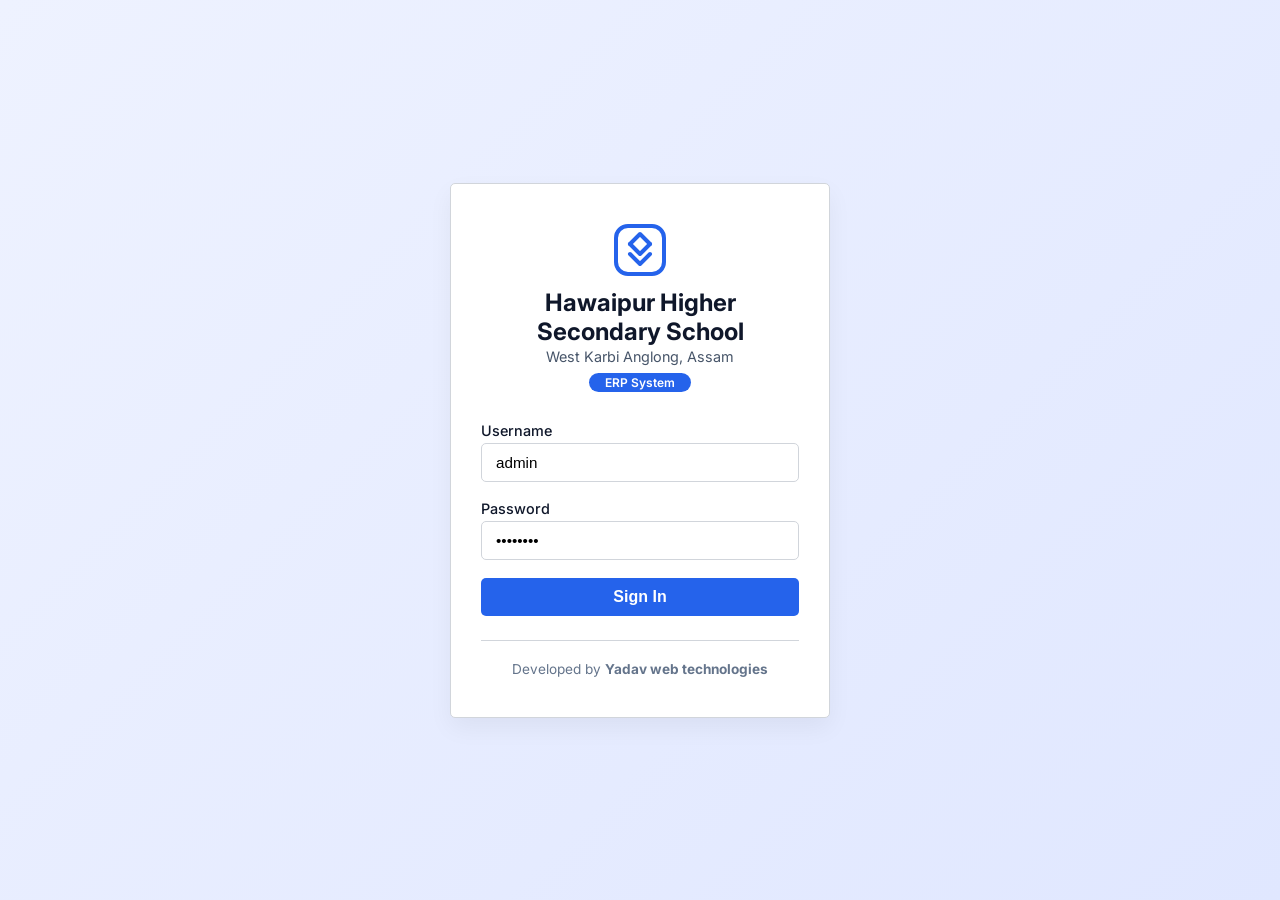
<file: index.html>
<!DOCTYPE html>
<html lang="en">
<head>
    <meta charset="UTF-8" />
    <meta name="viewport" content="width=device-width, initial-scale=1.0" />
    <title>Hawaipur Higher Secondary School - Login</title>
    <link rel="stylesheet" href="css/style.css" />
    <link href="https://fonts.googleapis.com/css2?family=Inter:wght@300;400;500;600;700;800&display=swap" rel="stylesheet" />
</head>
<body>
    <!-- Login Page -->
    <div class="login-page" id="loginPage">
        <div class="login-container">
            <div class="login-card">
                <div class="login-header">
                    <div class="login-logo">
                        <svg width="52" height="52" viewBox="0 0 52 52" fill="none">
                            <rect x="2" y="2" width="48" height="48" rx="12" stroke="#2563EB" stroke-width="4" />
                            <path d="M16 20L26 30L36 20" stroke="#2563EB" stroke-width="4" stroke-linecap="round" stroke-linejoin="round" />
                            <path d="M16 30L26 40L36 30" stroke="#2563EB" stroke-width="4" stroke-linecap="round" stroke-linejoin="round" />
                            <path d="M16 20L26 10L36 20" stroke="#2563EB" stroke-width="4" stroke-linecap="round" stroke-linejoin="round" />
                        </svg>
                    </div>
                    <h1>Hawaipur Higher Secondary School</h1>
                    <p class="school-subtitle">West Karbi Anglong, Assam</p>
                    <p class="erp-badge">ERP System</p>
                </div>
                <form class="login-form" id="loginForm">
                    <div class="form-group">
                        <label for="username">Username</label>
                        <input type="text" id="username" placeholder="Enter username" value="admin" />
                    </div>
                    <div class="form-group">
                        <label for="password">Password</label>
                        <input type="password" id="password" placeholder="Enter password" value="admin123" />
                    </div>
                    <button type="submit" class="btn-primary btn-block">Sign In</button>
                </form>
                <div class="login-footer">
                    <p>Developed by <strong>Yadav web technologies</strong></p>
                </div>
            </div>
        </div>
    </div>

    <!-- Spinner Overlay -->
    <div class="spinner-overlay" id="spinnerOverlay">
        <div class="spinner-container">
            <div class="spinner"></div>
            <p>Loading, please wait...</p>
        </div>
    </div>

    <script src="js/script.js"></script>
</body>
</html>
</file>
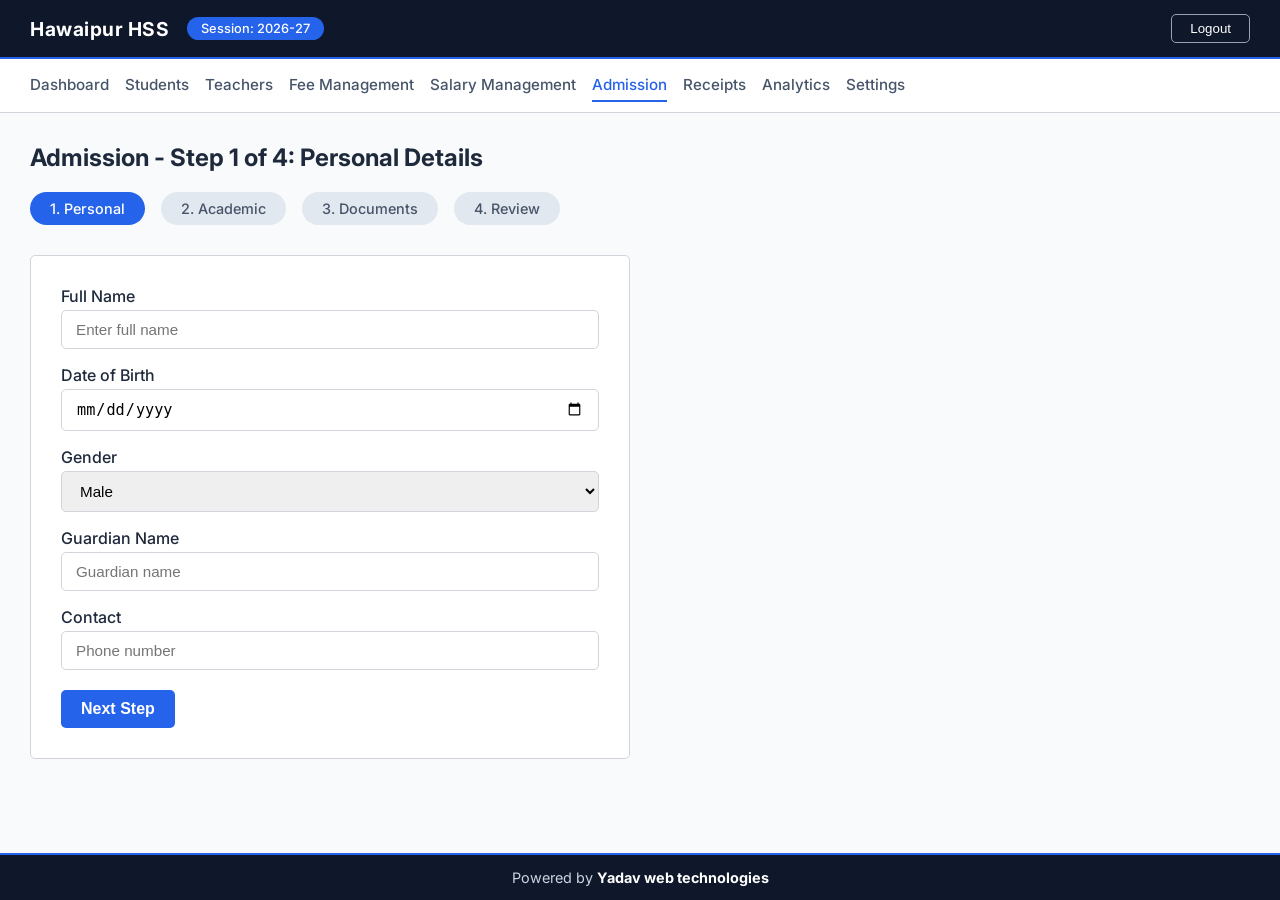
<file: admission-step1.html>
<!DOCTYPE html>
<html lang="en">
<head>
    <meta charset="UTF-8" />
    <meta name="viewport" content="width=device-width, initial-scale=1.0" />
    <title>Admission Step 1 - Hawaipur Higher Secondary School</title>
    <link rel="stylesheet" href="css/style.css" />
    <link rel="stylesheet" href="css/table.css" />
    <link rel="stylesheet" href="css/filter.css" />
    <link href="https://fonts.googleapis.com/css2?family=Inter:wght@300;400;500;600;700;800&display=swap" rel="stylesheet" />
</head>
<body>
    <header class="app-header">
        <div class="header-left">
            <div class="logo-text">Hawaipur HSS</div>
            <span class="session-badge">Session: 2026-27</span>
        </div>
        <div class="header-right">
            <button class="btn-logout" id="logoutBtn">Logout</button>
        </div>
    </header>

    <nav class="app-nav">
        <a href="dashboard.html" class="nav-link">Dashboard</a>
        <a href="students.html" class="nav-link">Students</a>
        <a href="teachers.html" class="nav-link">Teachers</a>
        <a href="fee-management.html" class="nav-link">Fee Management</a>
        <a href="salary-management.html" class="nav-link">Salary Management</a>
        <a href="admission-step1.html" class="nav-link active">Admission</a>
        <a href="receipts.html" class="nav-link">Receipts</a>
        <a href="analytics.html" class="nav-link">Analytics</a>
        <a href="settings.html" class="nav-link">Settings</a>
    </nav>

    <main class="app-main">
        <h2>Admission - Step 1 of 4: Personal Details</h2>
        <div class="admission-progress">
            <span class="step active">1. Personal</span>
            <span class="step">2. Academic</span>
            <span class="step">3. Documents</span>
            <span class="step">4. Review</span>
        </div>
        <form class="admission-form">
            <div class="form-group"><label>Full Name</label><input type="text" placeholder="Enter full name" /></div>
            <div class="form-group"><label>Date of Birth</label><input type="date" /></div>
            <div class="form-group"><label>Gender</label><select><option>Male</option><option>Female</option></select></div>
            <div class="form-group"><label>Guardian Name</label><input type="text" placeholder="Guardian name" /></div>
            <div class="form-group"><label>Contact</label><input type="text" placeholder="Phone number" /></div>
            <div class="form-actions">
                <button class="btn-primary" type="button" onclick="location.href='admission-step2.html'">Next Step</button>
            </div>
        </form>
    </main>

    <footer class="app-footer">
        <p>Powered by <strong>Yadav web technologies</strong></p>
    </footer>

    <script src="js/script.js"></script>
</body>
</html>
</file>
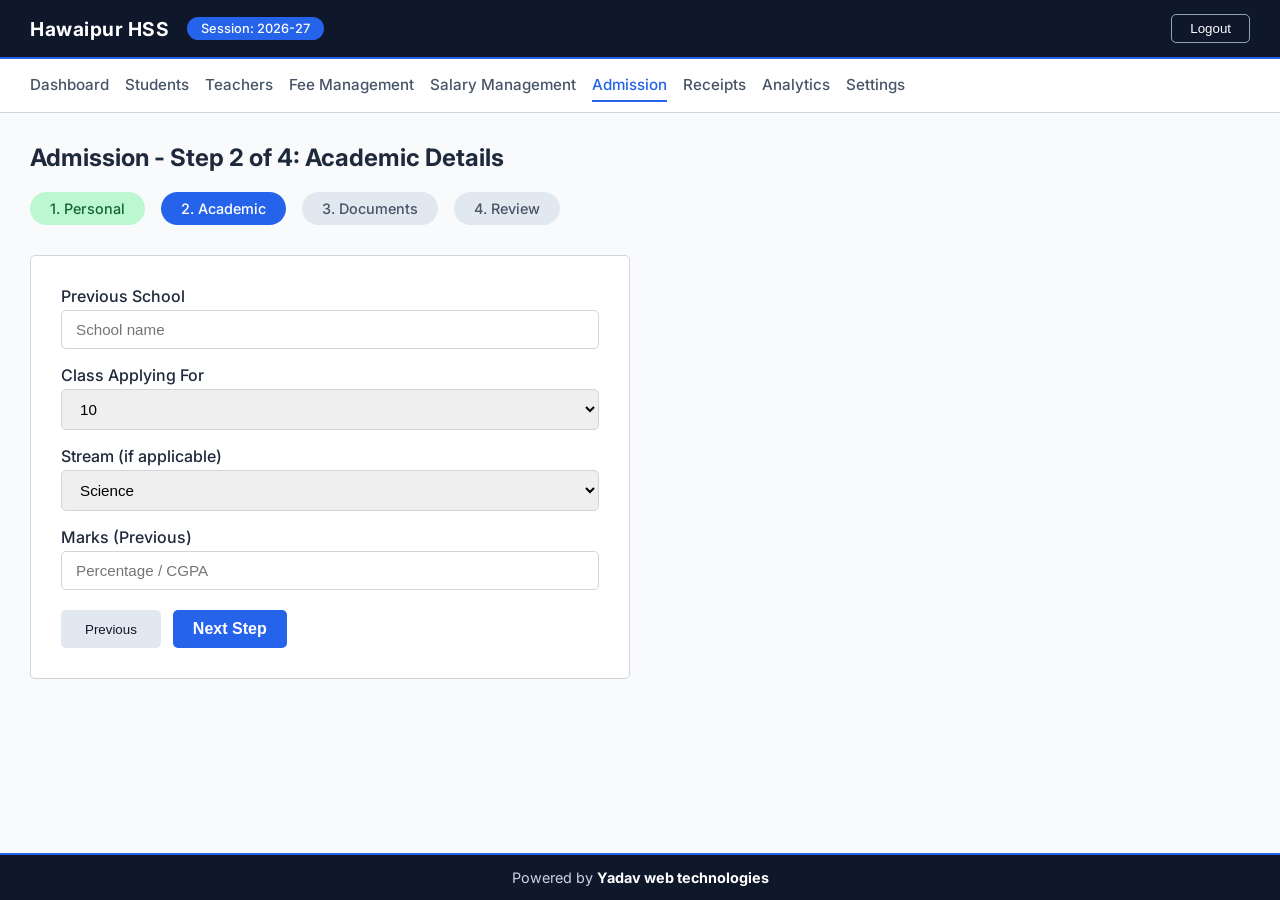
<file: admission-step2.html>
<!DOCTYPE html>
<html lang="en">
<head>
    <meta charset="UTF-8" />
    <meta name="viewport" content="width=device-width, initial-scale=1.0" />
    <title>Admission Step 2 - Hawaipur Higher Secondary School</title>
    <link rel="stylesheet" href="css/style.css" />
    <link rel="stylesheet" href="css/table.css" />
    <link rel="stylesheet" href="css/filter.css" />
    <link href="https://fonts.googleapis.com/css2?family=Inter:wght@300;400;500;600;700;800&display=swap" rel="stylesheet" />
</head>
<body>
    <header class="app-header">
        <div class="header-left">
            <div class="logo-text">Hawaipur HSS</div>
            <span class="session-badge">Session: 2026-27</span>
        </div>
        <div class="header-right">
            <button class="btn-logout" id="logoutBtn">Logout</button>
        </div>
    </header>

    <nav class="app-nav">
        <a href="dashboard.html" class="nav-link">Dashboard</a>
        <a href="students.html" class="nav-link">Students</a>
        <a href="teachers.html" class="nav-link">Teachers</a>
        <a href="fee-management.html" class="nav-link">Fee Management</a>
        <a href="salary-management.html" class="nav-link">Salary Management</a>
        <a href="admission-step1.html" class="nav-link active">Admission</a>
        <a href="receipts.html" class="nav-link">Receipts</a>
        <a href="analytics.html" class="nav-link">Analytics</a>
        <a href="settings.html" class="nav-link">Settings</a>
    </nav>

    <main class="app-main">
        <h2>Admission - Step 2 of 4: Academic Details</h2>
        <div class="admission-progress">
            <span class="step done">1. Personal</span>
            <span class="step active">2. Academic</span>
            <span class="step">3. Documents</span>
            <span class="step">4. Review</span>
        </div>
        <form class="admission-form">
            <div class="form-group"><label>Previous School</label><input type="text" placeholder="School name" /></div>
            <div class="form-group"><label>Class Applying For</label><select><option>10</option><option>11</option><option>12</option></select></div>
            <div class="form-group"><label>Stream (if applicable)</label><select><option>Science</option><option>Arts</option><option>Commerce</option></select></div>
            <div class="form-group"><label>Marks (Previous)</label><input type="text" placeholder="Percentage / CGPA" /></div>
            <div class="form-actions">
                <button class="btn-secondary" type="button" onclick="location.href='admission-step1.html'">Previous</button>
                <button class="btn-primary" type="button" onclick="location.href='admission-step3.html'">Next Step</button>
            </div>
        </form>
    </main>

    <footer class="app-footer">
        <p>Powered by <strong>Yadav web technologies</strong></p>
    </footer>

    <script src="js/script.js"></script>
</body>
</html>
</file>
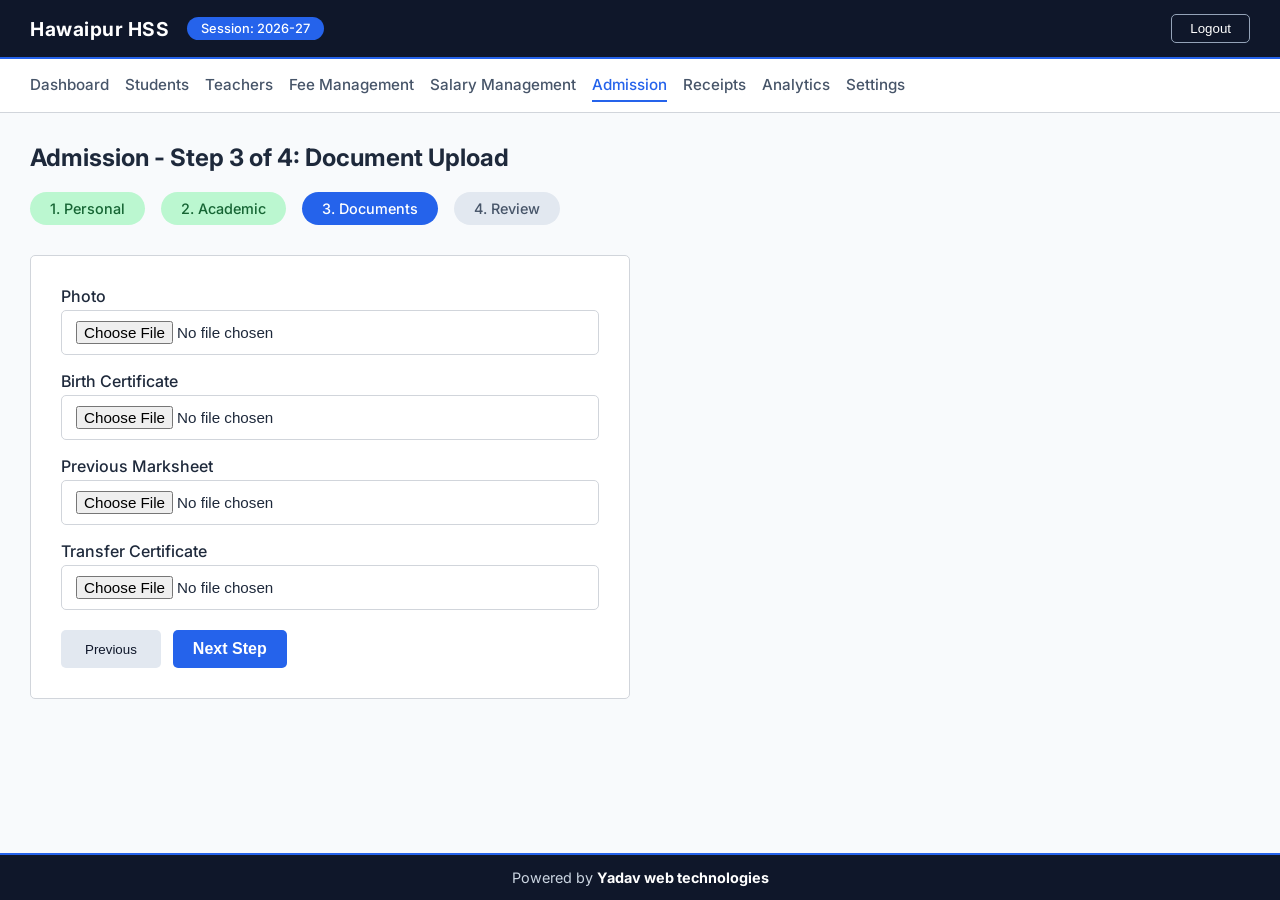
<file: admission-step3.html>
<!DOCTYPE html>
<html lang="en">
<head>
    <meta charset="UTF-8" />
    <meta name="viewport" content="width=device-width, initial-scale=1.0" />
    <title>Admission Step 3 - Hawaipur Higher Secondary School</title>
    <link rel="stylesheet" href="css/style.css" />
    <link rel="stylesheet" href="css/table.css" />
    <link rel="stylesheet" href="css/filter.css" />
    <link href="https://fonts.googleapis.com/css2?family=Inter:wght@300;400;500;600;700;800&display=swap" rel="stylesheet" />
</head>
<body>
    <header class="app-header">
        <div class="header-left">
            <div class="logo-text">Hawaipur HSS</div>
            <span class="session-badge">Session: 2026-27</span>
        </div>
        <div class="header-right">
            <button class="btn-logout" id="logoutBtn">Logout</button>
        </div>
    </header>

    <nav class="app-nav">
        <a href="dashboard.html" class="nav-link">Dashboard</a>
        <a href="students.html" class="nav-link">Students</a>
        <a href="teachers.html" class="nav-link">Teachers</a>
        <a href="fee-management.html" class="nav-link">Fee Management</a>
        <a href="salary-management.html" class="nav-link">Salary Management</a>
        <a href="admission-step1.html" class="nav-link active">Admission</a>
        <a href="receipts.html" class="nav-link">Receipts</a>
        <a href="analytics.html" class="nav-link">Analytics</a>
        <a href="settings.html" class="nav-link">Settings</a>
    </nav>

    <main class="app-main">
        <h2>Admission - Step 3 of 4: Document Upload</h2>
        <div class="admission-progress">
            <span class="step done">1. Personal</span>
            <span class="step done">2. Academic</span>
            <span class="step active">3. Documents</span>
            <span class="step">4. Review</span>
        </div>
        <form class="admission-form">
            <div class="form-group"><label>Photo</label><input type="file" accept="image/*" /></div>
            <div class="form-group"><label>Birth Certificate</label><input type="file" accept=".pdf,.jpg" /></div>
            <div class="form-group"><label>Previous Marksheet</label><input type="file" accept=".pdf" /></div>
            <div class="form-group"><label>Transfer Certificate</label><input type="file" accept=".pdf" /></div>
            <div class="form-actions">
                <button class="btn-secondary" type="button" onclick="location.href='admission-step2.html'">Previous</button>
                <button class="btn-primary" type="button" onclick="location.href='admission-step4.html'">Next Step</button>
            </div>
        </form>
    </main>

    <footer class="app-footer">
        <p>Powered by <strong>Yadav web technologies</strong></p>
    </footer>

    <script src="js/script.js"></script>
</body>
</html>
</file>
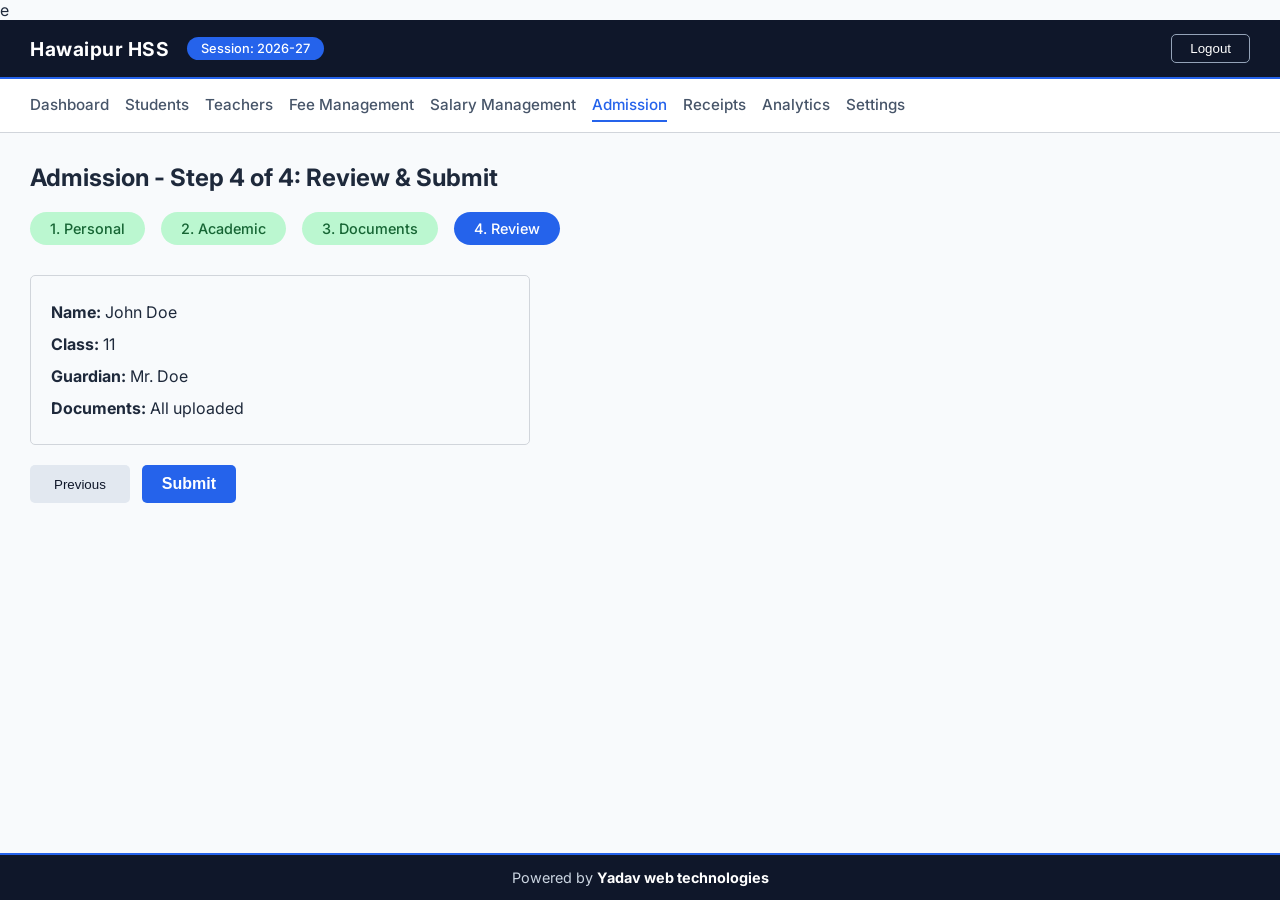
<file: admission-step4.html>
<!DOCTYPE html>
<html lang="en">e
<head>
    <meta charset="UTF-8" />
    <meta name="viewport" content="width=device-width, initial-scale=1.0" />
    <title>Admission Step 4 - Hawaipur Higher Secondary School</title>
    <link rel="stylesheet" href="css/style.css" />
    <link rel="stylesheet" href="css/table.css" />
    <link rel="stylesheet" href="css/filter.css" />
    <link href="https://fonts.googleapis.com/css2?family=Inter:wght@300;400;500;600;700;800&display=swap" rel="stylesheet" />
</head>
<body>
    <header class="app-header">
        <div class="header-left">
            <div class="logo-text">Hawaipur HSS</div>
            <span class="session-badge">Session: 2026-27</span>
        </div>
        <div class="header-right">
            <button class="btn-logout" id="logoutBtn">Logout</button>
        </div>
    </header>

    <nav class="app-nav">
        <a href="dashboard.html" class="nav-link">Dashboard</a>
        <a href="students.html" class="nav-link">Students</a>
        <a href="teachers.html" class="nav-link">Teachers</a>
        <a href="fee-management.html" class="nav-link">Fee Management</a>
        <a href="salary-management.html" class="nav-link">Salary Management</a>
        <a href="admission-step1.html" class="nav-link active">Admission</a>
        <a href="receipts.html" class="nav-link">Receipts</a>
        <a href="analytics.html" class="nav-link">Analytics</a>
        <a href="settings.html" class="nav-link">Settings</a>
    </nav>

    <main class="app-main">
        <h2>Admission - Step 4 of 4: Review & Submit</h2>
        <div class="admission-progress">
            <span class="step done">1. Personal</span>
            <span class="step done">2. Academic</span>
            <span class="step done">3. Documents</span>
            <span class="step active">4. Review</span>
        </div>
        <div class="review-box">
            <p><strong>Name:</strong> John Doe</p>
            <p><strong>Class:</strong> 11</p>
            <p><strong>Guardian:</strong> Mr. Doe</p>
            <p><strong>Documents:</strong> All uploaded</p>
        </div>
        <div class="form-actions">
            <button class="btn-secondary" type="button" onclick="location.href='admission-step3.html'">Previous</button>
            <button class="btn-primary" type="button" onclick="alert('Admission submitted (demo)')">Submit</button>
        </div>
    </main>

    <footer class="app-footer">
        <p>Powered by <strong>Yadav web technologies</strong></p>
    </footer>

    <script src="js/script.js"></script>
</body>
</html>
</file>
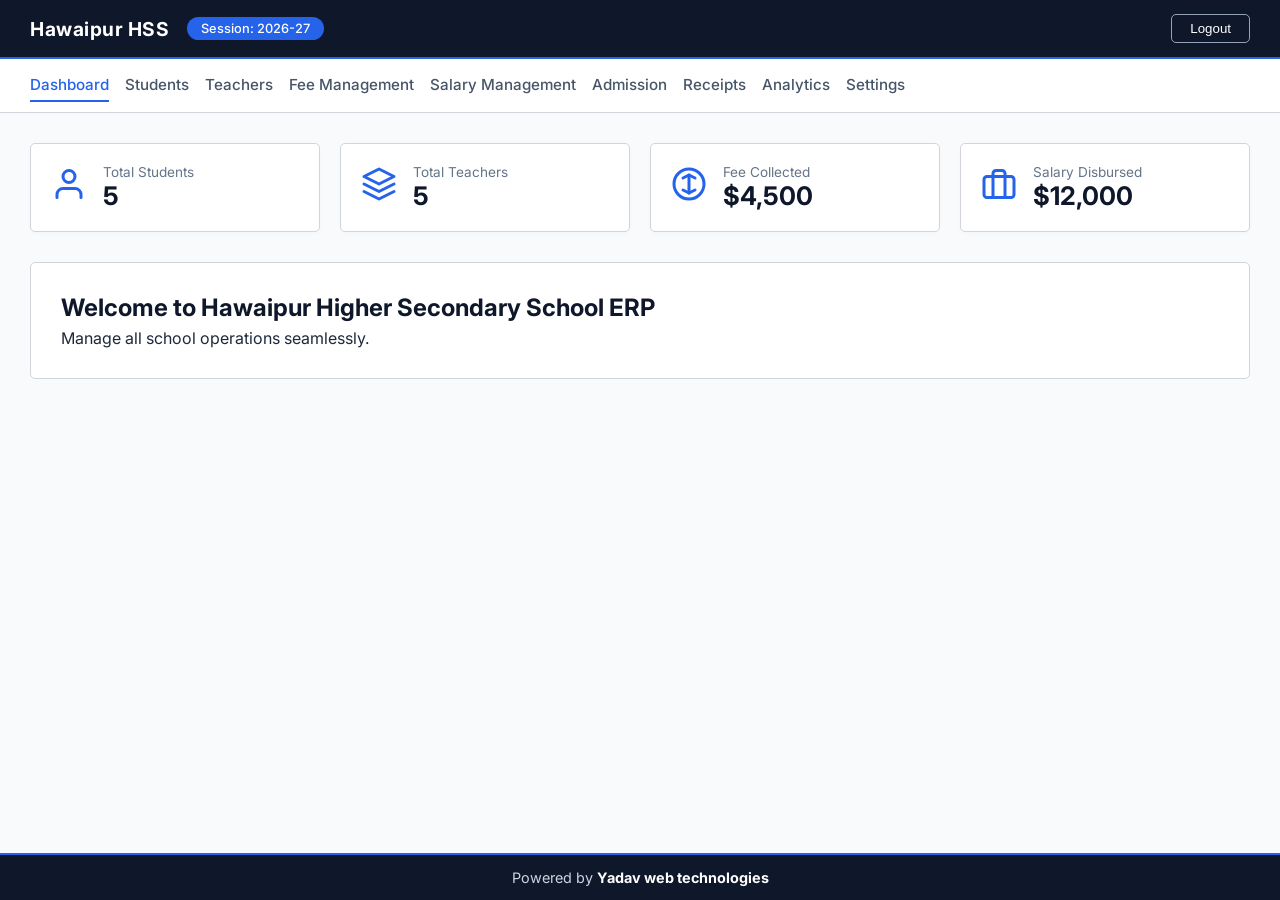
<file: dashboard.html>
<!DOCTYPE html>
<html lang="en">
<head>
    <meta charset="UTF-8" />
    <meta name="viewport" content="width=device-width, initial-scale=1.0" />
    <title>Dashboard - Hawaipur Higher Secondary School</title>
    <link rel="stylesheet" href="css/style.css" />
    <link rel="stylesheet" href="css/table.css" />
    <link rel="stylesheet" href="css/filter.css" />
    <link href="https://fonts.googleapis.com/css2?family=Inter:wght@300;400;500;600;700;800&display=swap" rel="stylesheet" />
</head>
<body>
    <!-- Header -->
    <header class="app-header">
        <div class="header-left">
            <div class="logo-text">Hawaipur HSS</div>
            <span class="session-badge">Session: 2026-27</span>
        </div>
        <div class="header-right">
            <button class="btn-logout" id="logoutBtn">Logout</button>
        </div>
    </header>

    <!-- Navigation -->
    <nav class="app-nav">
        <a href="dashboard.html" class="nav-link active">Dashboard</a>
        <a href="students.html" class="nav-link">Students</a>
        <a href="teachers.html" class="nav-link">Teachers</a>
        <a href="fee-management.html" class="nav-link">Fee Management</a>
        <a href="salary-management.html" class="nav-link">Salary Management</a>
        <a href="adm/admission-step1.html" class="nav-link">Admission</a>
        <a href="receipts.html" class="nav-link">Receipts</a>
        <a href="analytics.html" class="nav-link">Analytics</a>
        <a href="settings.html" class="nav-link">Settings</a>
    </nav>

    <!-- Main Content -->
    <main class="app-main">
        <div class="dashboard-grid">
            <!-- Students Card -->
            <div class="stat-card">
                <div class="stat-icon">
                    <svg width="36" height="36" viewBox="0 0 24 24" fill="none" stroke="#2563EB" stroke-width="2" stroke-linecap="round" stroke-linejoin="round">
                        <path d="M20 21v-2a4 4 0 0 0-4-4H8a4 4 0 0 0-4 4v2" />
                        <circle cx="12" cy="7" r="4" />
                    </svg>
                </div>
                <div class="stat-info">
                    <span class="stat-label">Total Students</span>
                    <span class="stat-value">5</span>
                </div>
            </div>

            <!-- Teachers Card -->
            <div class="stat-card">
                <div class="stat-icon">
                    <svg width="36" height="36" viewBox="0 0 24 24" fill="none" stroke="#2563EB" stroke-width="2" stroke-linecap="round" stroke-linejoin="round">
                        <path d="M12 2L2 7l10 5 10-5-10-5z" />
                        <path d="M2 17l10 5 10-5" />
                        <path d="M2 12l10 5 10-5" />
                    </svg>
                </div>
                <div class="stat-info">
                    <span class="stat-label">Total Teachers</span>
                    <span class="stat-value">5</span>
                </div>
            </div>

            <!-- Fee Collected Card -->
            <div class="stat-card">
                <div class="stat-icon">
                    <svg width="36" height="36" viewBox="0 0 24 24" fill="none" stroke="#2563EB" stroke-width="2" stroke-linecap="round" stroke-linejoin="round">
                        <circle cx="12" cy="12" r="10" />
                        <path d="M12 6v12" />
                        <path d="M8 8l4-2 4 2" />
                        <path d="M8 16l4 2 4-2" />
                    </svg>
                </div>
                <div class="stat-info">
                    <span class="stat-label">Fee Collected</span>
                    <span class="stat-value">$4,500</span>
                </div>
            </div>

            <!-- Salary Disbursed Card -->
            <div class="stat-card">
                <div class="stat-icon">
                    <svg width="36" height="36" viewBox="0 0 24 24" fill="none" stroke="#2563EB" stroke-width="2" stroke-linecap="round" stroke-linejoin="round">
                        <rect x="2" y="7" width="20" height="14" rx="2" ry="2" />
                        <path d="M16 21V5a2 2 0 0 0-2-2h-4a2 2 0 0 0-2 2v16" />
                    </svg>
                </div>
                <div class="stat-info">
                    <span class="stat-label">Salary Disbursed</span>
                    <span class="stat-value">$12,000</span>
                </div>
            </div>
        </div>

        <div class="welcome-section">
            <h2>Welcome to Hawaipur Higher Secondary School ERP</h2>
            <p>Manage all school operations seamlessly.</p>
        </div>
    </main>

    <!-- Footer -->
    <footer class="app-footer">
        <p>Powered by <strong>Yadav web technologies</strong></p>
    </footer>

    <script src="js/script.js"></script>
</body>
</html>
</file>
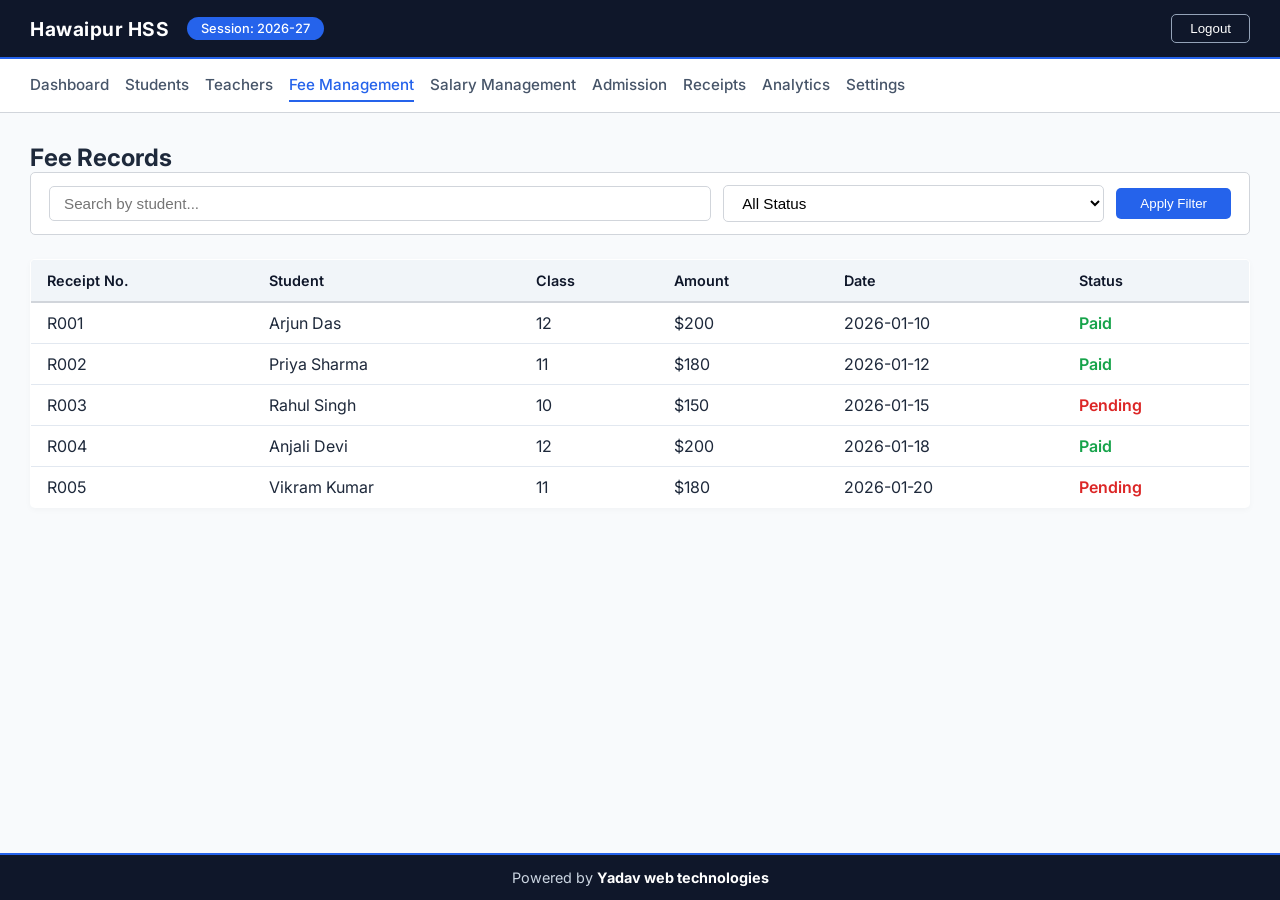
<file: fee-management.html>
<!DOCTYPE html>
<html lang="en">
<head>
    <meta charset="UTF-8" />
    <meta name="viewport" content="width=device-width, initial-scale=1.0" />
    <title>Fee Management - Hawaipur Higher Secondary School</title>
    <link rel="stylesheet" href="css/style.css" />
    <link rel="stylesheet" href="css/table.css" />
    <link rel="stylesheet" href="css/filter.css" />
    <link href="https://fonts.googleapis.com/css2?family=Inter:wght@300;400;500;600;700;800&display=swap" rel="stylesheet" />
</head>
<body>
    <header class="app-header">
        <div class="header-left">
            <div class="logo-text">Hawaipur HSS</div>
            <span class="session-badge">Session: 2026-27</span>
        </div>
        <div class="header-right">
            <button class="btn-logout" id="logoutBtn">Logout</button>
        </div>
    </header>

    <nav class="app-nav">
        <a href="dashboard.html" class="nav-link">Dashboard</a>
        <a href="students.html" class="nav-link">Students</a>
        <a href="teachers.html" class="nav-link">Teachers</a>
        <a href="fee-management.html" class="nav-link active">Fee Management</a>
        <a href="salary-management.html" class="nav-link">Salary Management</a>
        <a href="admission-step1.html" class="nav-link">Admission</a>
        <a href="receipts.html" class="nav-link">Receipts</a>
        <a href="analytics.html" class="nav-link">Analytics</a>
        <a href="settings.html" class="nav-link">Settings</a>
    </nav>

    <main class="app-main">
        <h2>Fee Records</h2>
        <div class="filter-bar">
            <input type="text" placeholder="Search by student..." class="filter-input" />
            <select class="filter-select">
                <option value="">All Status</option>
                <option value="Paid">Paid</option>
                <option value="Pending">Pending</option>
            </select>
            <button class="btn-filter">Apply Filter</button>
        </div>
        <table class="data-table">
            <thead>
                <tr>
                    <th>Receipt No.</th>
                    <th>Student</th>
                    <th>Class</th>
                    <th>Amount</th>
                    <th>Date</th>
                    <th>Status</th>
                </tr>
            </thead>
            <tbody>
                <tr><td>R001</td><td>Arjun Das</td><td>12</td><td>$200</td><td>2026-01-10</td><td class="status-paid">Paid</td></tr>
                <tr><td>R002</td><td>Priya Sharma</td><td>11</td><td>$180</td><td>2026-01-12</td><td class="status-paid">Paid</td></tr>
                <tr><td>R003</td><td>Rahul Singh</td><td>10</td><td>$150</td><td>2026-01-15</td><td class="status-pending">Pending</td></tr>
                <tr><td>R004</td><td>Anjali Devi</td><td>12</td><td>$200</td><td>2026-01-18</td><td class="status-paid">Paid</td></tr>
                <tr><td>R005</td><td>Vikram Kumar</td><td>11</td><td>$180</td><td>2026-01-20</td><td class="status-pending">Pending</td></tr>
            </tbody>
        </table>
    </main>

    <footer class="app-footer">
        <p>Powered by <strong>Yadav web technologies</strong></p>
    </footer>

    <script src="js/script.js"></script>
</body>
</html>
</file>
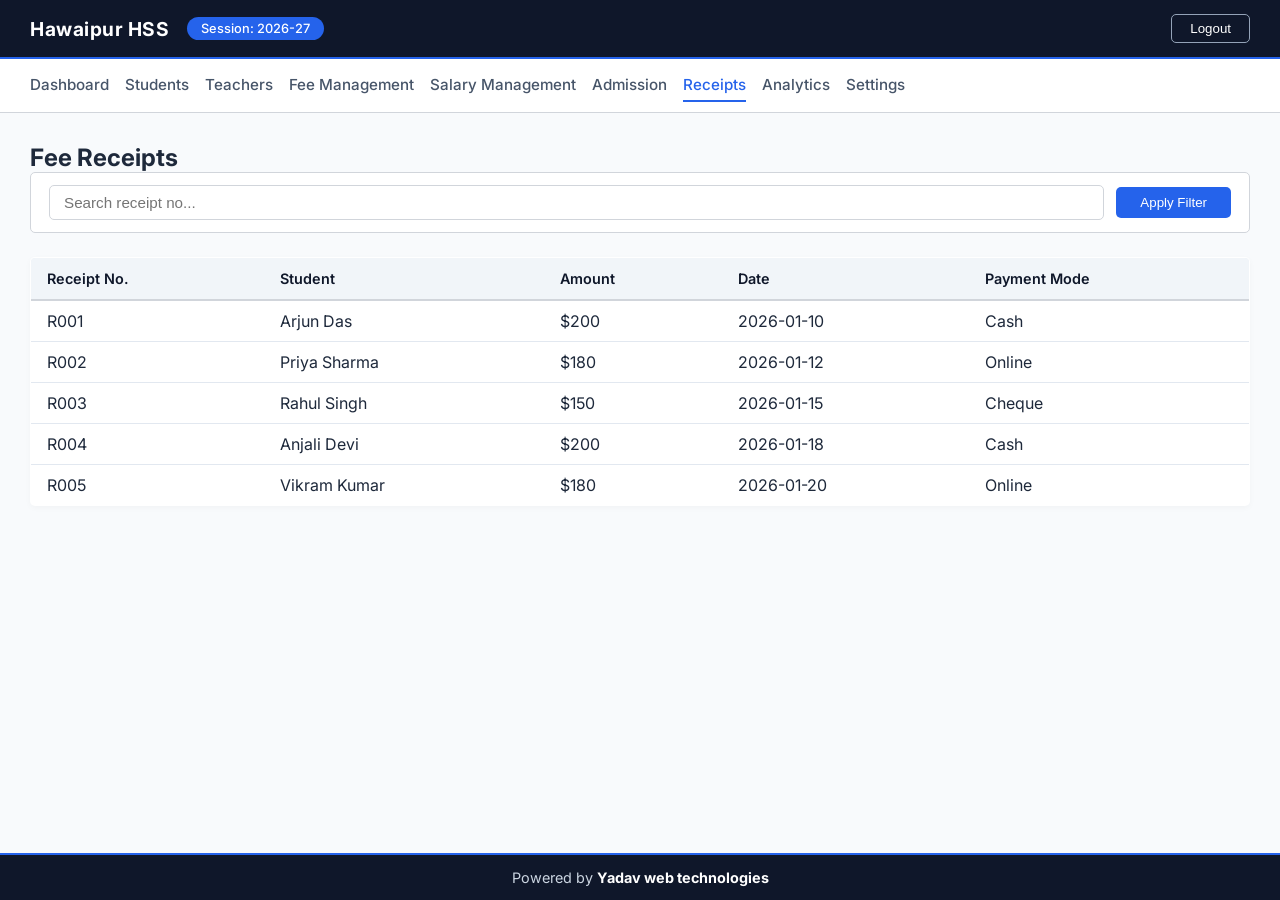
<file: receipts.html>
<!DOCTYPE html>
<html lang="en">
<head>
    <meta charset="UTF-8" />
    <meta name="viewport" content="width=device-width, initial-scale=1.0" />
    <title>Receipts - Hawaipur Higher Secondary School</title>
    <link rel="stylesheet" href="css/style.css" />
    <link rel="stylesheet" href="css/table.css" />
    <link rel="stylesheet" href="css/filter.css" />
    <link href="https://fonts.googleapis.com/css2?family=Inter:wght@300;400;500;600;700;800&display=swap" rel="stylesheet" />
</head>
<body>
    <header class="app-header">
        <div class="header-left">
            <div class="logo-text">Hawaipur HSS</div>
            <span class="session-badge">Session: 2026-27</span>
        </div>
        <div class="header-right">
            <button class="btn-logout" id="logoutBtn">Logout</button>
        </div>
    </header>

    <nav class="app-nav">
        <a href="dashboard.html" class="nav-link">Dashboard</a>
        <a href="students.html" class="nav-link">Students</a>
        <a href="teachers.html" class="nav-link">Teachers</a>
        <a href="fee-management.html" class="nav-link">Fee Management</a>
        <a href="salary-management.html" class="nav-link">Salary Management</a>
        <a href="admission-step1.html" class="nav-link">Admission</a>
        <a href="receipts.html" class="nav-link active">Receipts</a>
        <a href="analytics.html" class="nav-link">Analytics</a>
        <a href="settings.html" class="nav-link">Settings</a>
    </nav>

    <main class="app-main">
        <h2>Fee Receipts</h2>
        <div class="filter-bar">
            <input type="text" placeholder="Search receipt no..." class="filter-input" />
            <button class="btn-filter">Apply Filter</button>
        </div>
        <table class="data-table">
            <thead>
                <tr>
                    <th>Receipt No.</th>
                    <th>Student</th>
                    <th>Amount</th>
                    <th>Date</th>
                    <th>Payment Mode</th>
                </tr>
            </thead>
            <tbody>
                <tr><td>R001</td><td>Arjun Das</td><td>$200</td><td>2026-01-10</td><td>Cash</td></tr>
                <tr><td>R002</td><td>Priya Sharma</td><td>$180</td><td>2026-01-12</td><td>Online</td></tr>
                <tr><td>R003</td><td>Rahul Singh</td><td>$150</td><td>2026-01-15</td><td>Cheque</td></tr>
                <tr><td>R004</td><td>Anjali Devi</td><td>$200</td><td>2026-01-18</td><td>Cash</td></tr>
                <tr><td>R005</td><td>Vikram Kumar</td><td>$180</td><td>2026-01-20</td><td>Online</td></tr>
            </tbody>
        </table>
    </main>

    <footer class="app-footer">
        <p>Powered by <strong>Yadav web technologies</strong></p>
    </footer>

    <script src="js/script.js"></script>
</body>
</html>
</file>
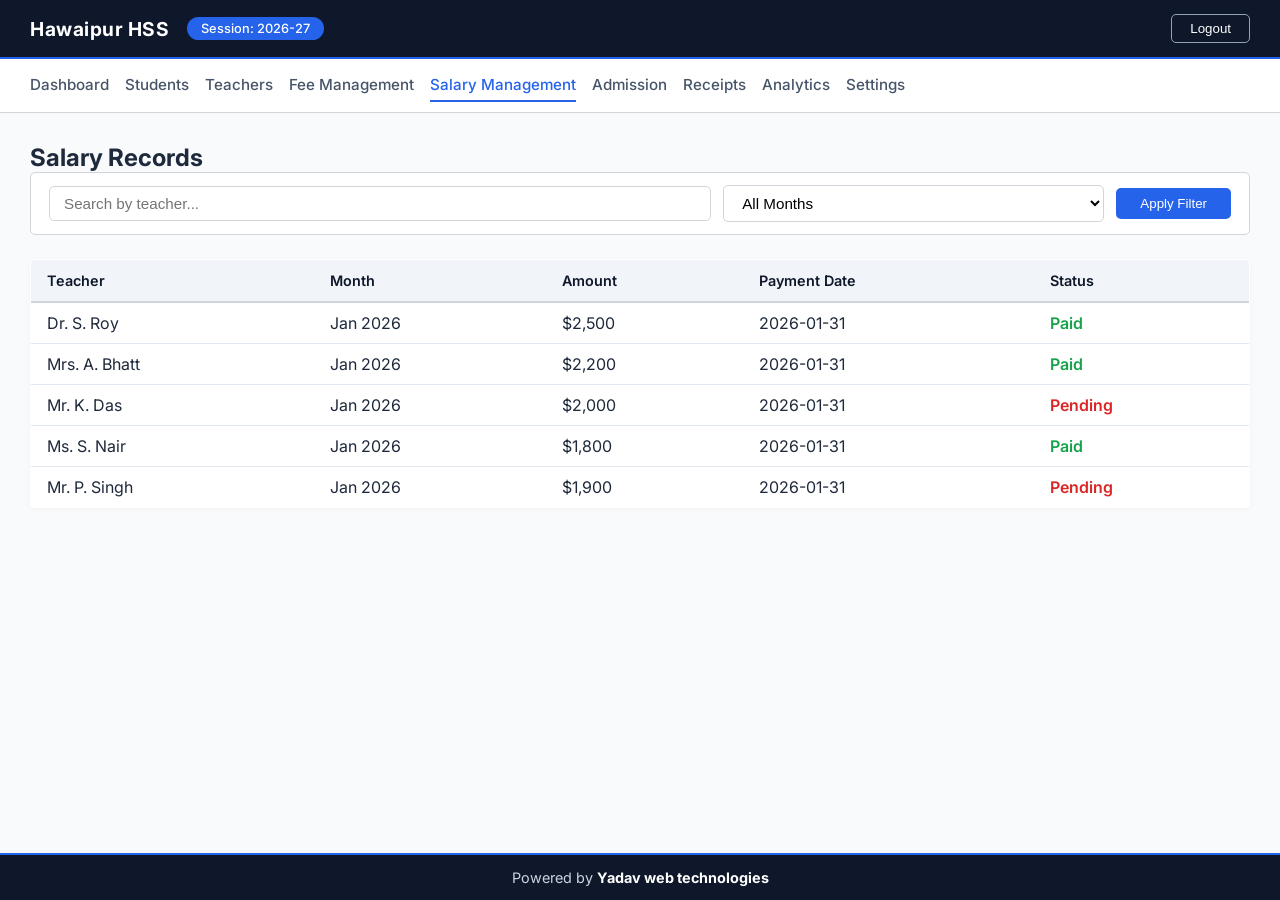
<file: salary-management.html>
<!DOCTYPE html>
<html lang="en">
<head>
    <meta charset="UTF-8" />
    <meta name="viewport" content="width=device-width, initial-scale=1.0" />
    <title>Salary Management - Hawaipur Higher Secondary School</title>
    <link rel="stylesheet" href="css/style.css" />
    <link rel="stylesheet" href="css/table.css" />
    <link rel="stylesheet" href="css/filter.css" />
    <link href="https://fonts.googleapis.com/css2?family=Inter:wght@300;400;500;600;700;800&display=swap" rel="stylesheet" />
</head>
<body>
    <header class="app-header">
        <div class="header-left">
            <div class="logo-text">Hawaipur HSS</div>
            <span class="session-badge">Session: 2026-27</span>
        </div>
        <div class="header-right">
            <button class="btn-logout" id="logoutBtn">Logout</button>
        </div>
    </header>

    <nav class="app-nav">
        <a href="dashboard.html" class="nav-link">Dashboard</a>
        <a href="students.html" class="nav-link">Students</a>
        <a href="teachers.html" class="nav-link">Teachers</a>
        <a href="fee-management.html" class="nav-link">Fee Management</a>
        <a href="salary-management.html" class="nav-link active">Salary Management</a>
        <a href="admission-step1.html" class="nav-link">Admission</a>
        <a href="receipts.html" class="nav-link">Receipts</a>
        <a href="analytics.html" class="nav-link">Analytics</a>
        <a href="settings.html" class="nav-link">Settings</a>
    </nav>

    <main class="app-main">
        <h2>Salary Records</h2>
        <div class="filter-bar">
            <input type="text" placeholder="Search by teacher..." class="filter-input" />
            <select class="filter-select">
                <option value="">All Months</option>
                <option value="Jan">January</option>
                <option value="Feb">February</option>
            </select>
            <button class="btn-filter">Apply Filter</button>
        </div>
        <table class="data-table">
            <thead>
                <tr>
                    <th>Teacher</th>
                    <th>Month</th>
                    <th>Amount</th>
                    <th>Payment Date</th>
                    <th>Status</th>
                </tr>
            </thead>
            <tbody>
                <tr><td>Dr. S. Roy</td><td>Jan 2026</td><td>$2,500</td><td>2026-01-31</td><td class="status-paid">Paid</td></tr>
                <tr><td>Mrs. A. Bhatt</td><td>Jan 2026</td><td>$2,200</td><td>2026-01-31</td><td class="status-paid">Paid</td></tr>
                <tr><td>Mr. K. Das</td><td>Jan 2026</td><td>$2,000</td><td>2026-01-31</td><td class="status-pending">Pending</td></tr>
                <tr><td>Ms. S. Nair</td><td>Jan 2026</td><td>$1,800</td><td>2026-01-31</td><td class="status-paid">Paid</td></tr>
                <tr><td>Mr. P. Singh</td><td>Jan 2026</td><td>$1,900</td><td>2026-01-31</td><td class="status-pending">Pending</td></tr>
            </tbody>
        </table>
    </main>

    <footer class="app-footer">
        <p>Powered by <strong>Yadav web technologies</strong></p>
    </footer>

    <script src="js/script.js"></script>
</body>
</html>
</file>
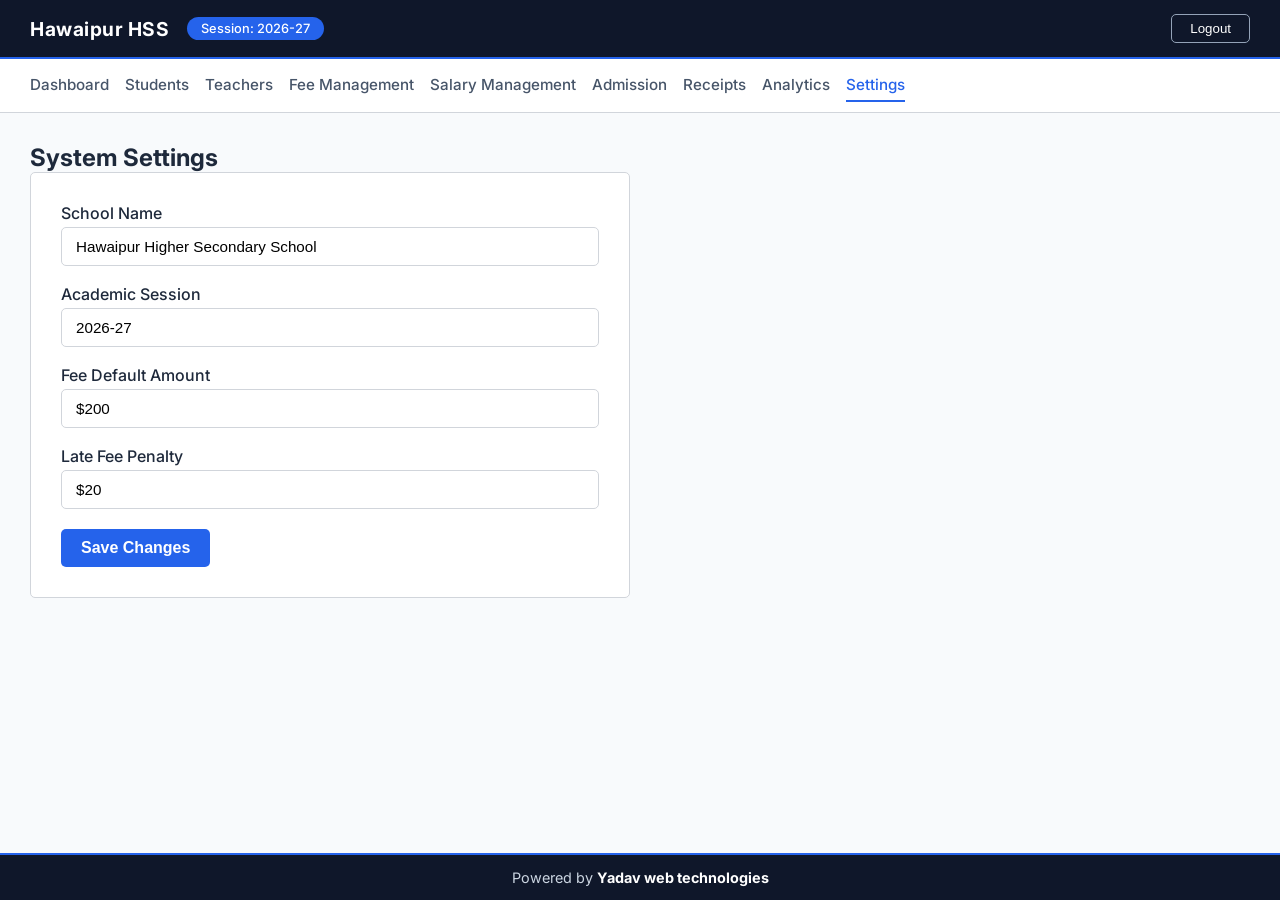
<file: settings.html>
<!DOCTYPE html>
<html lang="en">
<head>
    <meta charset="UTF-8" />
    <meta name="viewport" content="width=device-width, initial-scale=1.0" />
    <title>Settings - Hawaipur Higher Secondary School</title>
    <link rel="stylesheet" href="css/style.css" />
    <link rel="stylesheet" href="css/table.css" />
    <link rel="stylesheet" href="css/filter.css" />
    <link href="https://fonts.googleapis.com/css2?family=Inter:wght@300;400;500;600;700;800&display=swap" rel="stylesheet" />
</head>
<body>
    <header class="app-header">
        <div class="header-left">
            <div class="logo-text">Hawaipur HSS</div>
            <span class="session-badge">Session: 2026-27</span>
        </div>
        <div class="header-right">
            <button class="btn-logout" id="logoutBtn">Logout</button>
        </div>
    </header>

    <nav class="app-nav">
        <a href="dashboard.html" class="nav-link">Dashboard</a>
        <a href="students.html" class="nav-link">Students</a>
        <a href="teachers.html" class="nav-link">Teachers</a>
        <a href="fee-management.html" class="nav-link">Fee Management</a>
        <a href="salary-management.html" class="nav-link">Salary Management</a>
        <a href="admission-step1.html" class="nav-link">Admission</a>
        <a href="receipts.html" class="nav-link">Receipts</a>
        <a href="analytics.html" class="nav-link">Analytics</a>
        <a href="settings.html" class="nav-link active">Settings</a>
    </nav>

    <main class="app-main">
        <h2>System Settings</h2>
        <form class="settings-form">
            <div class="form-group">
                <label>School Name</label>
                <input type="text" value="Hawaipur Higher Secondary School" />
            </div>
            <div class="form-group">
                <label>Academic Session</label>
                <input type="text" value="2026-27" />
            </div>
            <div class="form-group">
                <label>Fee Default Amount</label>
                <input type="text" value="$200" />
            </div>
            <div class="form-group">
                <label>Late Fee Penalty</label>
                <input type="text" value="$20" />
            </div>
            <div class="form-actions">
                <button class="btn-primary" type="button" onclick="alert('Settings saved (demo)')">Save Changes</button>
            </div>
        </form>
    </main>

    <footer class="app-footer">
        <p>Powered by <strong>Yadav web technologies</strong></p>
    </footer>

    <script src="js/script.js"></script>
</body>
</html>
</file>
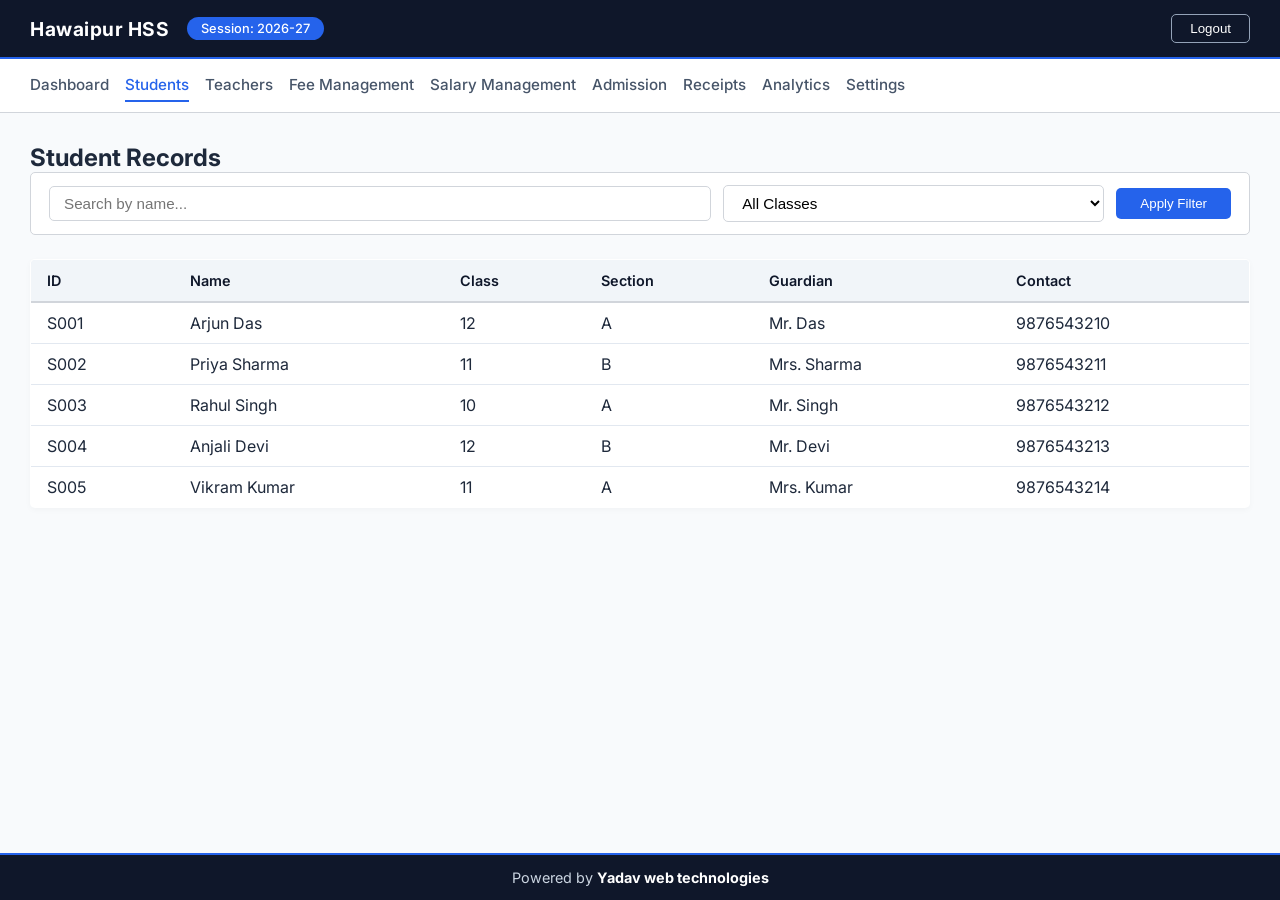
<file: students.html>
<!DOCTYPE html>
<html lang="en">
<head>
    <meta charset="UTF-8" />
    <meta name="viewport" content="width=device-width, initial-scale=1.0" />
    <title>Students - Hawaipur Higher Secondary School</title>
    <link rel="stylesheet" href="css/style.css" />
    <link rel="stylesheet" href="css/table.css" />
    <link rel="stylesheet" href="css/filter.css" />
    <link href="https://fonts.googleapis.com/css2?family=Inter:wght@300;400;500;600;700;800&display=swap" rel="stylesheet" />
</head>
<body>
    <header class="app-header">
        <div class="header-left">
            <div class="logo-text">Hawaipur HSS</div>
            <span class="session-badge">Session: 2026-27</span>
        </div>
        <div class="header-right">
            <button class="btn-logout" id="logoutBtn">Logout</button>
        </div>
    </header>

    <nav class="app-nav">
        <a href="dashboard.html" class="nav-link">Dashboard</a>
        <a href="students.html" class="nav-link active">Students</a>
        <a href="teachers.html" class="nav-link">Teachers</a>
        <a href="fee-management.html" class="nav-link">Fee Management</a>
        <a href="salary-management.html" class="nav-link">Salary Management</a>
        <a href="admission-step1.html" class="nav-link">Admission</a>
        <a href="receipts.html" class="nav-link">Receipts</a>
        <a href="analytics.html" class="nav-link">Analytics</a>
        <a href="settings.html" class="nav-link">Settings</a>
    </nav>

    <main class="app-main">
        <h2>Student Records</h2>
        <div class="filter-bar">
            <input type="text" placeholder="Search by name..." class="filter-input" />
            <select class="filter-select">
                <option value="">All Classes</option>
                <option value="10">Class 10</option>
                <option value="11">Class 11</option>
                <option value="12">Class 12</option>
            </select>
            <button class="btn-filter">Apply Filter</button>
        </div>
        <table class="data-table">
            <thead>
                <tr>
                    <th>ID</th>
                    <th>Name</th>
                    <th>Class</th>
                    <th>Section</th>
                    <th>Guardian</th>
                    <th>Contact</th>
                </tr>
            </thead>
            <tbody>
                <tr><td>S001</td><td>Arjun Das</td><td>12</td><td>A</td><td>Mr. Das</td><td>9876543210</td></tr>
                <tr><td>S002</td><td>Priya Sharma</td><td>11</td><td>B</td><td>Mrs. Sharma</td><td>9876543211</td></tr>
                <tr><td>S003</td><td>Rahul Singh</td><td>10</td><td>A</td><td>Mr. Singh</td><td>9876543212</td></tr>
                <tr><td>S004</td><td>Anjali Devi</td><td>12</td><td>B</td><td>Mr. Devi</td><td>9876543213</td></tr>
                <tr><td>S005</td><td>Vikram Kumar</td><td>11</td><td>A</td><td>Mrs. Kumar</td><td>9876543214</td></tr>
            </tbody>
        </table>
    </main>

    <footer class="app-footer">
        <p>Powered by <strong>Yadav web technologies</strong></p>
    </footer>

    <script src="js/script.js"></script>
</body>
</html>
</file>
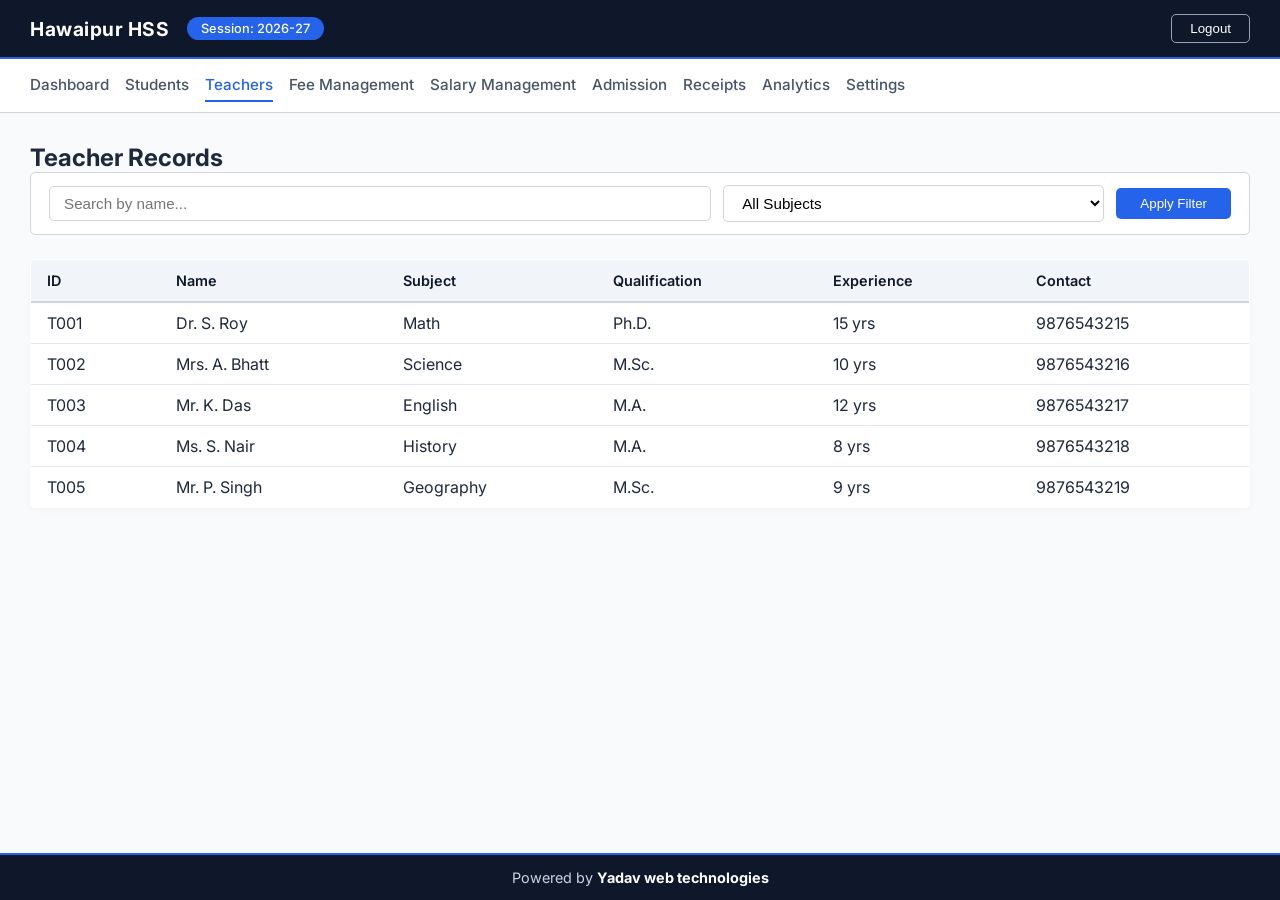
<file: teachers.html>
<!DOCTYPE html>
<html lang="en">
<head>
    <meta charset="UTF-8" />
    <meta name="viewport" content="width=device-width, initial-scale=1.0" />
    <title>Teachers - Hawaipur Higher Secondary School</title>
    <link rel="stylesheet" href="css/style.css" />
    <link rel="stylesheet" href="css/table.css" />
    <link rel="stylesheet" href="css/filter.css" />
    <link href="https://fonts.googleapis.com/css2?family=Inter:wght@300;400;500;600;700;800&display=swap" rel="stylesheet" />
</head>
<body>
    <header class="app-header">
        <div class="header-left">
            <div class="logo-text">Hawaipur HSS</div>
            <span class="session-badge">Session: 2026-27</span>
        </div>
        <div class="header-right">
            <button class="btn-logout" id="logoutBtn">Logout</button>
        </div>
    </header>

    <nav class="app-nav">
        <a href="dashboard.html" class="nav-link">Dashboard</a>
        <a href="students.html" class="nav-link">Students</a>
        <a href="teachers.html" class="nav-link active">Teachers</a>
        <a href="fee-management.html" class="nav-link">Fee Management</a>
        <a href="salary-management.html" class="nav-link">Salary Management</a>
        <a href="admission-step1.html" class="nav-link">Admission</a>
        <a href="receipts.html" class="nav-link">Receipts</a>
        <a href="analytics.html" class="nav-link">Analytics</a>
        <a href="settings.html" class="nav-link">Settings</a>
    </nav>

    <main class="app-main">
        <h2>Teacher Records</h2>
        <div class="filter-bar">
            <input type="text" placeholder="Search by name..." class="filter-input" />
            <select class="filter-select">
                <option value="">All Subjects</option>
                <option value="Math">Math</option>
                <option value="Science">Science</option>
                <option value="English">English</option>
            </select>
            <button class="btn-filter">Apply Filter</button>
        </div>
        <table class="data-table">
            <thead>
                <tr>
                    <th>ID</th>
                    <th>Name</th>
                    <th>Subject</th>
                    <th>Qualification</th>
                    <th>Experience</th>
                    <th>Contact</th>
                </tr>
            </thead>
            <tbody>
                <tr><td>T001</td><td>Dr. S. Roy</td><td>Math</td><td>Ph.D.</td><td>15 yrs</td><td>9876543215</td></tr>
                <tr><td>T002</td><td>Mrs. A. Bhatt</td><td>Science</td><td>M.Sc.</td><td>10 yrs</td><td>9876543216</td></tr>
                <tr><td>T003</td><td>Mr. K. Das</td><td>English</td><td>M.A.</td><td>12 yrs</td><td>9876543217</td></tr>
                <tr><td>T004</td><td>Ms. S. Nair</td><td>History</td><td>M.A.</td><td>8 yrs</td><td>9876543218</td></tr>
                <tr><td>T005</td><td>Mr. P. Singh</td><td>Geography</td><td>M.Sc.</td><td>9 yrs</td><td>9876543219</td></tr>
            </tbody>
        </table>
    </main>

    <footer class="app-footer">
        <p>Powered by <strong>Yadav web technologies</strong></p>
    </footer>

    <script src="js/script.js"></script>
</body>
</html>
</file>
<file: css/style.css>
/* Global Reset & Base */
* {
    margin: 0;
    padding: 0;
    box-sizing: border-box;
}

body {
    font-family: 'Inter', sans-serif;
    background: #f8fafc;
    color: #1e293b;
    display: flex;
    flex-direction: column;
    min-height: 100vh;
}

/* Primary Colors */
:root {
    --primary: #2563EB;
    --secondary: #0f172a;
    --border-radius: 5px;
    --border-color: #d1d5db;
    --border: 1px solid var(--border-color);
}

/* ===== LOGIN PAGE ===== */
.login-page {
    display: flex;
    align-items: center;
    justify-content: center;
    min-height: 100vh;
    background: linear-gradient(135deg, #eef2ff, #e0e7ff);
}

.login-container {
    width: 100%;
    max-width: 420px;
    padding: 20px;
}

.login-card {
    background: white;
    padding: 40px 30px;
    border-radius: var(--border-radius);
    border: var(--border);
    box-shadow: 0 10px 25px rgba(0,0,0,0.05);
}

.login-header {
    text-align: center;
    margin-bottom: 30px;
}

.login-logo {
    margin: 0 auto 12px;
    width: 52px;
    height: 52px;
}

.login-header h1 {
    font-size: 1.5rem;
    font-weight: 700;
    color: var(--secondary);
}

.school-subtitle {
    color: #475569;
    font-size: 0.9rem;
    margin-top: 2px;
}

.erp-badge {
    display: inline-block;
    background: var(--primary);
    color: white;
    padding: 2px 16px;
    border-radius: 20px;
    font-size: 0.75rem;
    font-weight: 600;
    margin-top: 8px;
}

.login-form .form-group {
    margin-bottom: 18px;
}

.login-form label {
    display: block;
    font-weight: 500;
    font-size: 0.9rem;
    margin-bottom: 4px;
    color: var(--secondary);
}

.login-form input {
    width: 100%;
    padding: 10px 14px;
    border: var(--border);
    border-radius: var(--border-radius);
    font-size: 0.95rem;
    transition: 0.2s;
}

.login-form input:focus {
    outline: none;
    border-color: var(--primary);
    box-shadow: 0 0 0 3px rgba(37,99,235,0.15);
}

.btn-primary {
    background: var(--primary);
    color: white;
    border: none;
    padding: 10px 20px;
    border-radius: var(--border-radius);
    font-weight: 600;
    cursor: pointer;
    transition: 0.2s;
    font-size: 1rem;
}

.btn-primary:hover {
    background: #1d4ed8;
}

.btn-block {
    width: 100%;
}

.login-footer {
    text-align: center;
    margin-top: 24px;
    font-size: 0.85rem;
    color: #64748b;
    border-top: var(--border);
    padding-top: 20px;
}

/* ===== SPINNER ===== */
.spinner-overlay {
    position: fixed;
    inset: 0;
    background: rgba(255,255,255,0.75);
    backdrop-filter: blur(4px);
    display: none;
    align-items: center;
    justify-content: center;
    z-index: 9999;
}

.spinner-container {
    text-align: center;
}

.spinner {
    width: 50px;
    height: 50px;
    border: 4px solid #e2e8f0;
    border-top: 4px solid var(--primary);
    border-radius: 50%;
    animation: spin 0.8s linear infinite;
    margin: 0 auto 12px;
}

@keyframes spin {
    to { transform: rotate(360deg); }
}

/* ===== HEADER & FOOTER (common) ===== */
.app-header {
    background: var(--secondary);
    color: white;
    padding: 14px 30px;
    display: flex;
    justify-content: space-between;
    align-items: center;
    border-bottom: 2px solid var(--primary);
}

.header-left {
    display: flex;
    align-items: center;
    gap: 18px;
}

.logo-text {
    font-weight: 700;
    font-size: 1.2rem;
    letter-spacing: 0.5px;
}

.session-badge {
    background: var(--primary);
    padding: 4px 14px;
    border-radius: 20px;
    font-size: 0.8rem;
    font-weight: 500;
}

.btn-logout {
    background: transparent;
    border: 1px solid #94a3b8;
    color: white;
    padding: 6px 18px;
    border-radius: var(--border-radius);
    cursor: pointer;
    font-weight: 500;
    transition: 0.2s;
}

.btn-logout:hover {
    background: #ef4444;
    border-color: #ef4444;
}

.app-footer {
    background: var(--secondary);
    color: #cbd5e1;
    text-align: center;
    padding: 14px;
    margin-top: auto;
    border-top: 2px solid var(--primary);
    font-size: 0.9rem;
}

.app-footer strong {
    color: white;
}

/* ===== NAVIGATION ===== */
.app-nav {
    background: white;
    padding: 10px 30px;
    display: flex;
    flex-wrap: wrap;
    gap: 6px 16px;
    border-bottom: var(--border);
}

.nav-link {
    color: #475569;
    text-decoration: none;
    font-weight: 500;
    font-size: 0.95rem;
    padding: 6px 0;
    border-bottom: 2px solid transparent;
    transition: 0.15s;
}

.nav-link:hover {
    color: var(--primary);
}

.nav-link.active {
    color: var(--primary);
    border-bottom-color: var(--primary);
}

/* ===== MAIN CONTENT ===== */
.app-main {
    padding: 30px;
    flex: 1;
}

/* Dashboard stats */
.dashboard-grid {
    display: grid;
    grid-template-columns: repeat(auto-fit, minmax(200px, 1fr));
    gap: 20px;
    margin-bottom: 30px;
}

.stat-card {
    background: white;
    padding: 20px;
    border-radius: var(--border-radius);
    border: var(--border);
    display: flex;
    align-items: center;
    gap: 16px;
    box-shadow: 0 2px 4px rgba(0,0,0,0.02);
}

.stat-icon {
    font-size: 2rem;
}

.stat-info {
    display: flex;
    flex-direction: column;
}

.stat-label {
    font-size: 0.85rem;
    color: #64748b;
}

.stat-value {
    font-size: 1.6rem;
    font-weight: 700;
    color: var(--secondary);
}

.welcome-section {
    background: white;
    padding: 30px;
    border-radius: var(--border-radius);
    border: var(--border);
}

.welcome-section h2 {
    color: var(--secondary);
    margin-bottom: 6px;
}

/* ===== TABLE (external style will be loaded but we add some base) ===== */
.data-table {
    width: 100%;
    border-collapse: collapse;
    background: white;
    border-radius: var(--border-radius);
    overflow: hidden;
    box-shadow: 0 2px 6px rgba(0,0,0,0.03);
}

.data-table th {
    background: #f1f5f9;
    text-align: left;
    padding: 12px 16px;
    font-weight: 600;
    font-size: 0.9rem;
    color: var(--secondary);
}

.data-table td {
    padding: 10px 16px;
    border-bottom: var(--border);
}

.data-table tbody tr:hover {
    background: #f8fafc;
}

.status-paid {
    color: #16a34a;
    font-weight: 600;
}

.status-pending {
    color: #dc2626;
    font-weight: 600;
}

/* ===== FILTER BAR (external will add) ===== */
.filter-bar {
    display: flex;
    flex-wrap: wrap;
    gap: 12px;
    margin-bottom: 20px;
    background: white;
    padding: 16px 20px;
    border-radius: var(--border-radius);
    border: var(--border);
}

.filter-input, .filter-select {
    padding: 8px 14px;
    border: var(--border);
    border-radius: var(--border-radius);
    font-size: 0.95rem;
    flex: 1 1 180px;
}

.btn-filter {
    background: var(--primary);
    color: white;
    border: none;
    padding: 8px 24px;
    border-radius: var(--border-radius);
    font-weight: 500;
    cursor: pointer;
}

/* ===== ADMISSION STEPS ===== */
.admission-progress {
    display: flex;
    gap: 16px;
    margin: 20px 0 30px;
    flex-wrap: wrap;
}

.admission-progress .step {
    background: #e2e8f0;
    padding: 8px 20px;
    border-radius: 20px;
    font-weight: 500;
    font-size: 0.9rem;
    color: #475569;
}

.admission-progress .step.active {
    background: var(--primary);
    color: white;
}

.admission-progress .step.done {
    background: #bbf7d0;
    color: #166534;
}

.admission-form {
    background: white;
    padding: 30px;
    border-radius: var(--border-radius);
    border: var(--border);
    max-width: 600px;
}

.admission-form .form-group {
    margin-bottom: 16px;
}

.admission-form label {
    display: block;
    font-weight: 500;
    margin-bottom: 4px;
}

.admission-form input, .admission-form select {
    width: 100%;
    padding: 10px 14px;
    border: var(--border);
    border-radius: var(--border-radius);
    font-size: 0.95rem;
}

.form-actions {
    display: flex;
    gap: 12px;
    margin-top: 20px;
}

.btn-secondary {
    background: #e2e8f0;
    color: var(--secondary);
    border: none;
    padding: 10px 24px;
    border-radius: var(--border-radius);
    font-weight: 500;
    cursor: pointer;
}

.review-box {
    background: #f8fafc;
    padding: 20px;
    border-radius: var(--border-radius);
    border: var(--border);
    max-width: 500px;
    margin-bottom: 20px;
}

.review-box p {
    padding: 6px 0;
}

/* ===== ANALYTICS CHARTS ===== */
.chart-grid {
    display: grid;
    grid-template-columns: 1fr 1fr;
    gap: 30px;
    margin-top: 20px;
}

.chart-box {
    background: white;
    padding: 20px;
    border-radius: var(--border-radius);
    border: var(--border);
}

.chart-box h3 {
    margin-bottom: 12px;
    color: var(--secondary);
}

.chart-box canvas {
    width: 100% !important;
    height: auto !important;
    max-height: 250px;
}

/* ===== SETTINGS ===== */
.settings-form {
    background: white;
    padding: 30px;
    border-radius: var(--border-radius);
    border: var(--border);
    max-width: 600px;
}

.settings-form .form-group {
    margin-bottom: 18px;
}

.settings-form label {
    display: block;
    font-weight: 500;
    margin-bottom: 4px;
}

.settings-form input {
    width: 100%;
    padding: 10px 14px;
    border: var(--border);
    border-radius: var(--border-radius);
    font-size: 0.95rem;
}

/* Responsive */
@media (max-width: 768px) {
    .app-header {
        flex-direction: column;
        gap: 10px;
        padding: 14px 20px;
    }
    .header-left {
        flex-wrap: wrap;
        justify-content: center;
    }
    .app-nav {
        justify-content: center;
        padding: 10px 16px;
    }
    .app-main {
        padding: 16px;
    }
    .dashboard-grid {
        grid-template-columns: 1fr 1fr;
    }
    .chart-grid {
        grid-template-columns: 1fr;
    }
}
</file>
<file: css/table.css>
/* External table styling - overrides or adds to base */
.data-table {
    border: 1px solid #d1d5db;
    border-radius: 5px;
}

.data-table thead {
    background: #f1f5f9;
}

.data-table th {
    color: #0f172a;
    font-weight: 600;
    border-bottom: 2px solid #d1d5db;
}

.data-table td {
    border-bottom: 1px solid #e2e8f0;
}

.data-table tbody tr:last-child td {
    border-bottom: none;
}

/* status colors already in style.css, but we keep */
</file>
<file: css/filter.css>
/* External filter styling */
.filter-bar {
    background: #ffffff;
    border: 1px solid #d1d5db;
    border-radius: 5px;
    padding: 12px 18px;
    margin-bottom: 24px;
    display: flex;
    flex-wrap: wrap;
    gap: 12px;
    align-items: center;
}

.filter-input {
    flex: 2 1 200px;
    padding: 8px 14px;
    border: 1px solid #d1d5db;
    border-radius: 5px;
    font-size: 0.95rem;
}

.filter-select {
    flex: 1 1 150px;
    padding: 8px 14px;
    border: 1px solid #d1d5db;
    border-radius: 5px;
    background: white;
    font-size: 0.95rem;
}

.btn-filter {
    background: #2563EB;
    color: white;
    border: none;
    padding: 8px 24px;
    border-radius: 5px;
    font-weight: 500;
    cursor: pointer;
    transition: 0.2s;
}

.btn-filter:hover {
    background: #1d4ed8;
}
</file>
